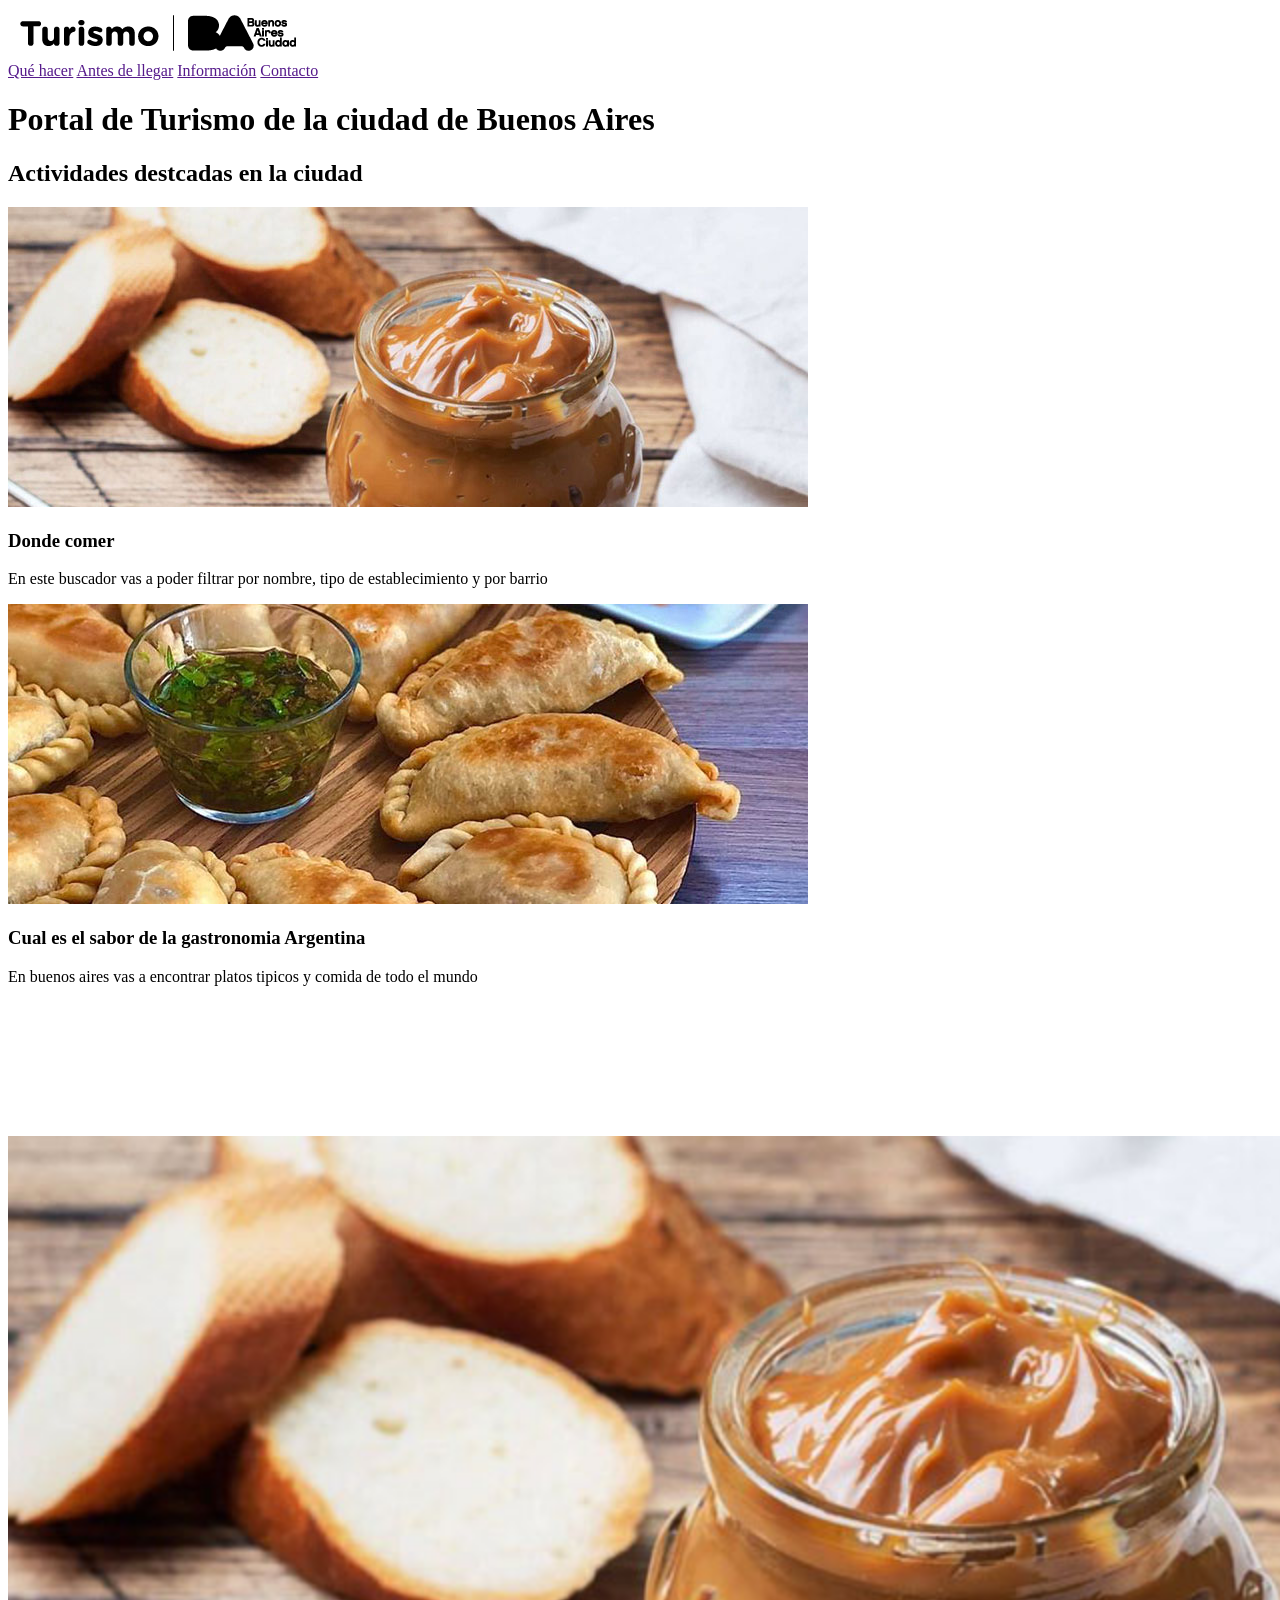
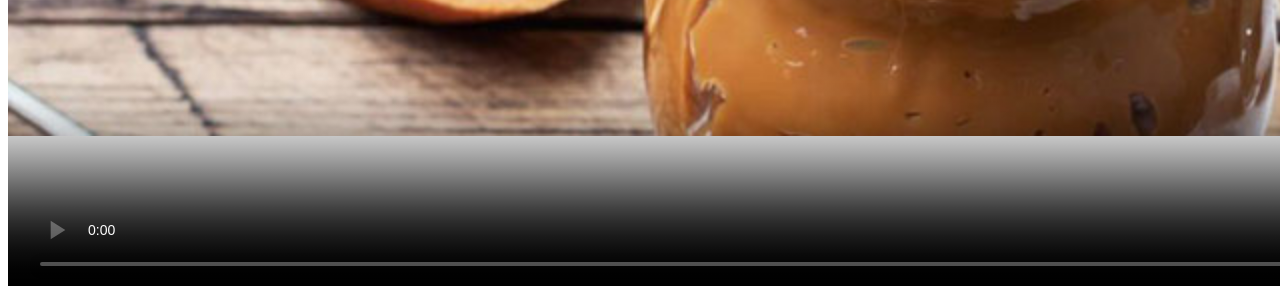
<file: ejercicio-1/index.html>
<!DOCTYPE html>
<html lang="es">
<head>
    <meta charset="UTF-8">
    <meta name="viewport" content="width=device-width, initial-scale=1.0">
    <title>Turismo en Buenos Aires - Sitio oficial</title>
    <meta name="description" content="Descubri que hacer en la ciudad, informacion util,
    guias de alejamiento, agenda cultural y mapas de la ciudad">
    <meta name="robots" content="index, follow">

</head>
<body>
<!--cabecera principal del sitio-->
    <header>
        <a href="index.html" aria-label="ir a la pagina de inicio">
            <img src="assets/arrobaturismo-bac-300x150-negro.png" alt="Logotipo oficial de Turismo Buenos Aires">

        </a>
<nav role="navigation" aria-label="Menú principal">
    <a href="">Qué hacer</a>
    <a href="">Antes de llegar</a>
    <a href="">Información</a>
    <a href="">Contacto</a>
</nav>
    </header>
    <main role="main">
        <h1>Portal de Turismo de la ciudad de Buenos Aires</h1>

        <!--actividades destacadas-->
        <section>
            <h2>Actividades destcadas en la ciudad</h2>
        <!--FIN actividades destacdas-->
        <div>
        <!--contenido multimedia-->
                <article role="article">
                    <img src="assets/Dulce-de-leche" alt="Dulce de leche argentino">
                    <h3>Donde comer</h3>
                    <p>En este buscador vas a poder filtrar por nombre, tipo de establecimiento y por barrio</p>
                </article>
        <!--FIN contenido multimedia-->
            
                <article role="article">
                    <img src="assets/Empanadas-" alt="Empandas argentinas">
                    <h3>Cual es el sabor de la gastronomia Argentina</h3>
                    <p3>En buenos aires vas a encontrar platos tipicos y comida de todo el mundo</p3>
                </article>
            

         <!--Más planes en BsAs-->

        </section>
        <!--video-->
      <video controls autoplay loop width="1600" height="900" poster="assets/Dulce-de-leche">
        <soucre src="assets/videoplayback.mp4" type="video/mp4"></soucre>
      </video>
    </main>
</body>
</html>
</file>
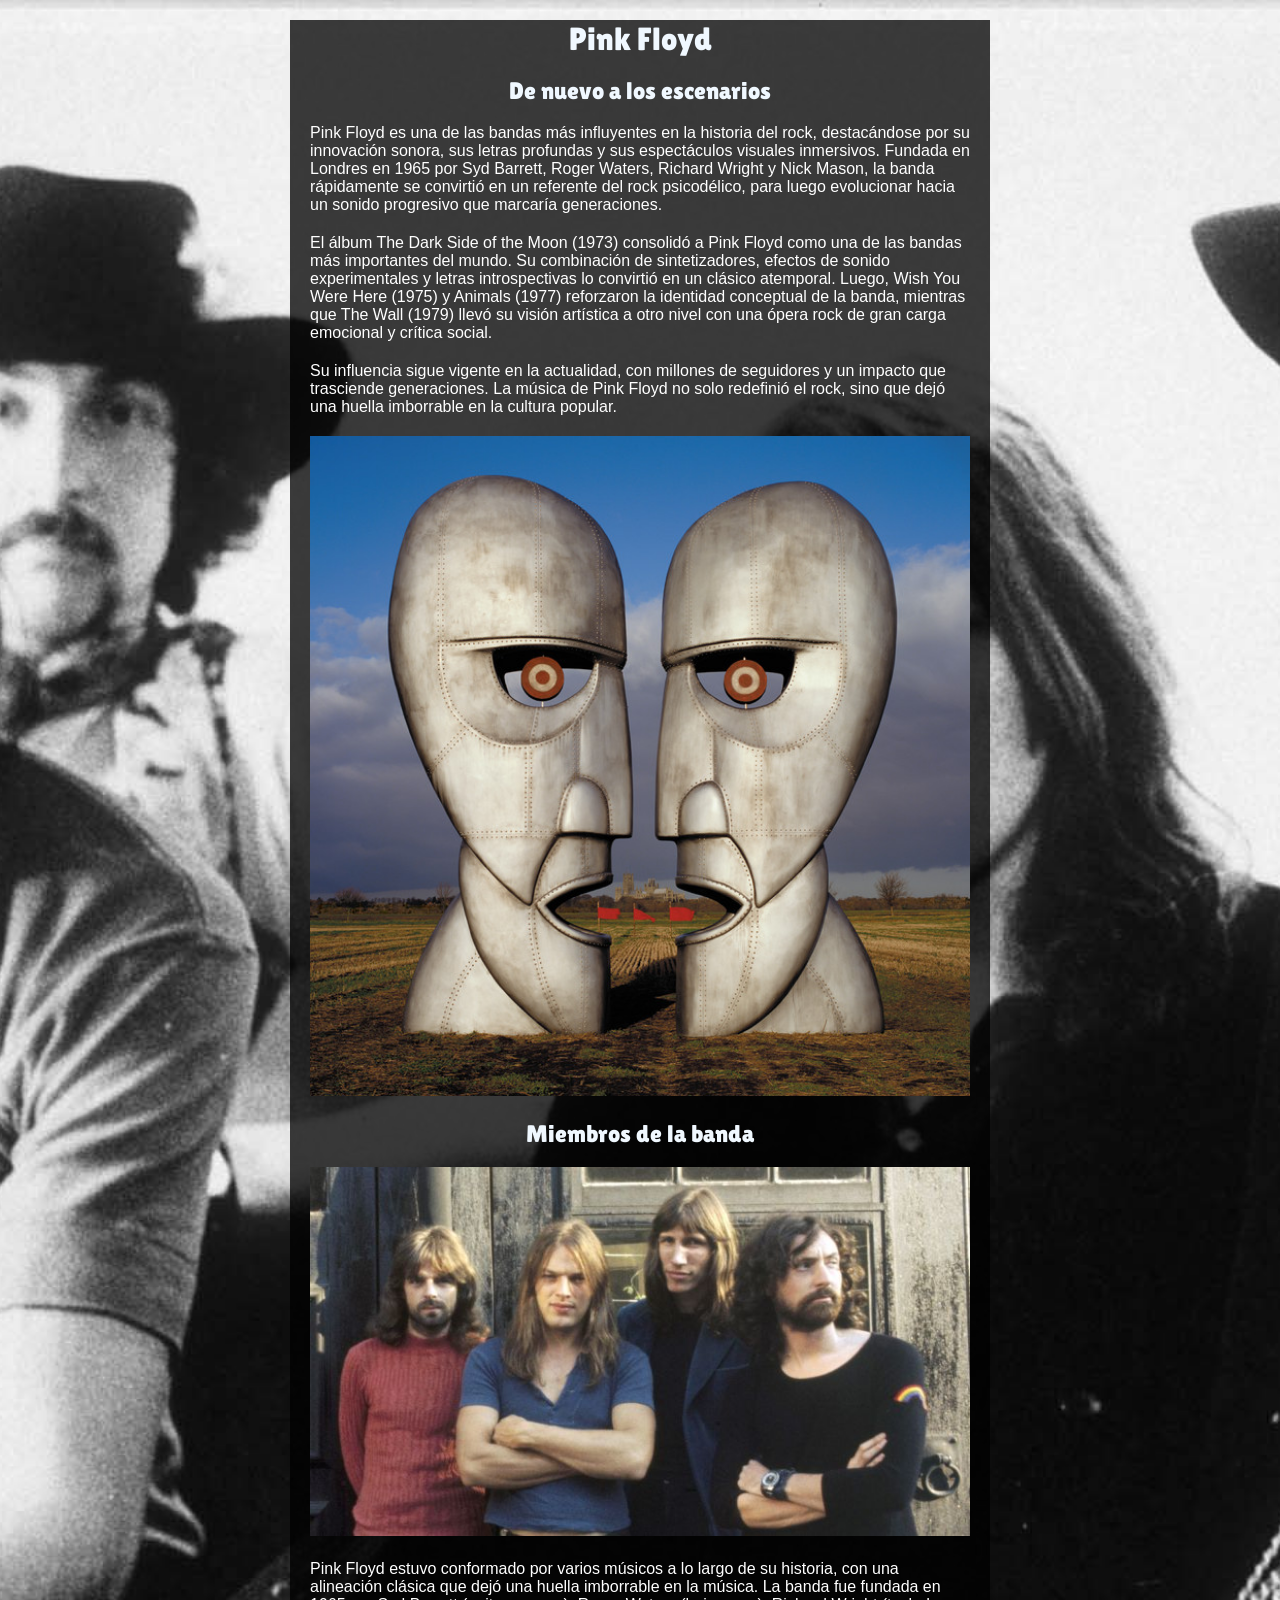
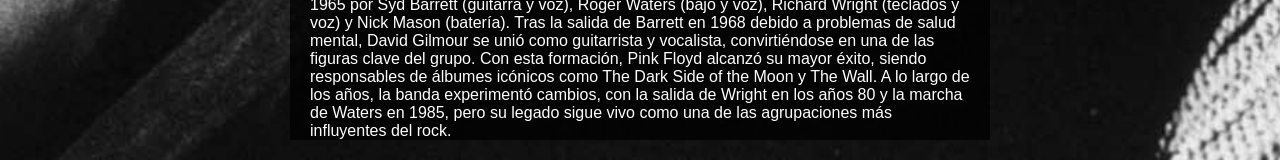
<file: Ejercicio-2/index.html>
<!DOCTYPE html>
<html lang="es">
    <head>
        <meta charset="UTF-8">
        <meta name="viewport" content="width, initial-scale:1.0">
        <title>Pink Floyd</title>
        <meta name="description" content="Descubre una de las bandas más importante de todos los tiempos en la historia del Rock">
        <meta name="robots" content="index, follow">
        <link href="style.css" rel="stylesheet">
        <link rel="preconnect" href="https://fonts.googleapis.com">
        <link rel="preconnect" href="https://fonts.gstatic.com" crossorigin>
        <link href="https://fonts.googleapis.com/css2?family=Lilita+One&display=swap" rel="stylesheet">
    </head>

    <body>

        <main>

            <h1>Pink Floyd</h1>

            <h2 class="subtitulo">De nuevo a los escenarios</h2>

            <p>Pink Floyd es una de las bandas más influyentes en la historia del rock, destacándose por su innovación sonora, sus letras profundas y sus espectáculos visuales inmersivos. Fundada en Londres en 1965 por Syd Barrett, Roger Waters, Richard Wright y Nick Mason, la banda rápidamente se convirtió en un referente del rock psicodélico, para luego evolucionar hacia un sonido progresivo que marcaría generaciones.</p>

            <p>El álbum The Dark Side of the Moon (1973) consolidó a Pink Floyd como una de las bandas más importantes del mundo. Su combinación de sintetizadores, efectos de sonido experimentales y letras introspectivas lo convirtió en un clásico atemporal. Luego, Wish You Were Here (1975) y Animals (1977) reforzaron la identidad conceptual de la banda, mientras que The Wall (1979) llevó su visión artística a otro nivel con una ópera rock de gran carga emocional y crítica social.</p>

            <p>Su influencia sigue vigente en la actualidad, con millones de seguidores y un impacto que trasciende generaciones. La música de Pink Floyd no solo redefinió el rock, sino que dejó una huella imborrable en la cultura popular.</p>

            <img src="Assets/PinkFloyd.jpg" alt="Fotografía de portada del Dividition Bell, donde dos rostros de metal se miran fijamente">

            <h2 class="subtitulo">Miembros de la banda</h2>
            <img src="Assets/pink_floyd_band.jpg" alt="Fotografía de los miembros de la banda">
            <p>Pink Floyd estuvo conformado por varios músicos a lo largo de su historia, con una alineación clásica que dejó una huella imborrable en la música. La banda fue fundada en 1965 por Syd Barrett (guitarra y voz), Roger Waters (bajo y voz), Richard Wright (teclados y voz) y Nick Mason (batería). Tras la salida de Barrett en 1968 debido a problemas de salud mental, David Gilmour se unió como guitarrista y vocalista, convirtiéndose en una de las figuras clave del grupo. Con esta formación, Pink Floyd alcanzó su mayor éxito, siendo responsables de álbumes icónicos como The Dark Side of the Moon y The Wall. A lo largo de los años, la banda experimentó cambios, con la salida de Wright en los años 80 y la marcha de Waters en 1985, pero su legado sigue vivo como una de las agrupaciones más influyentes del rock.</p>

        </main>

    </body>

</html>
</file>
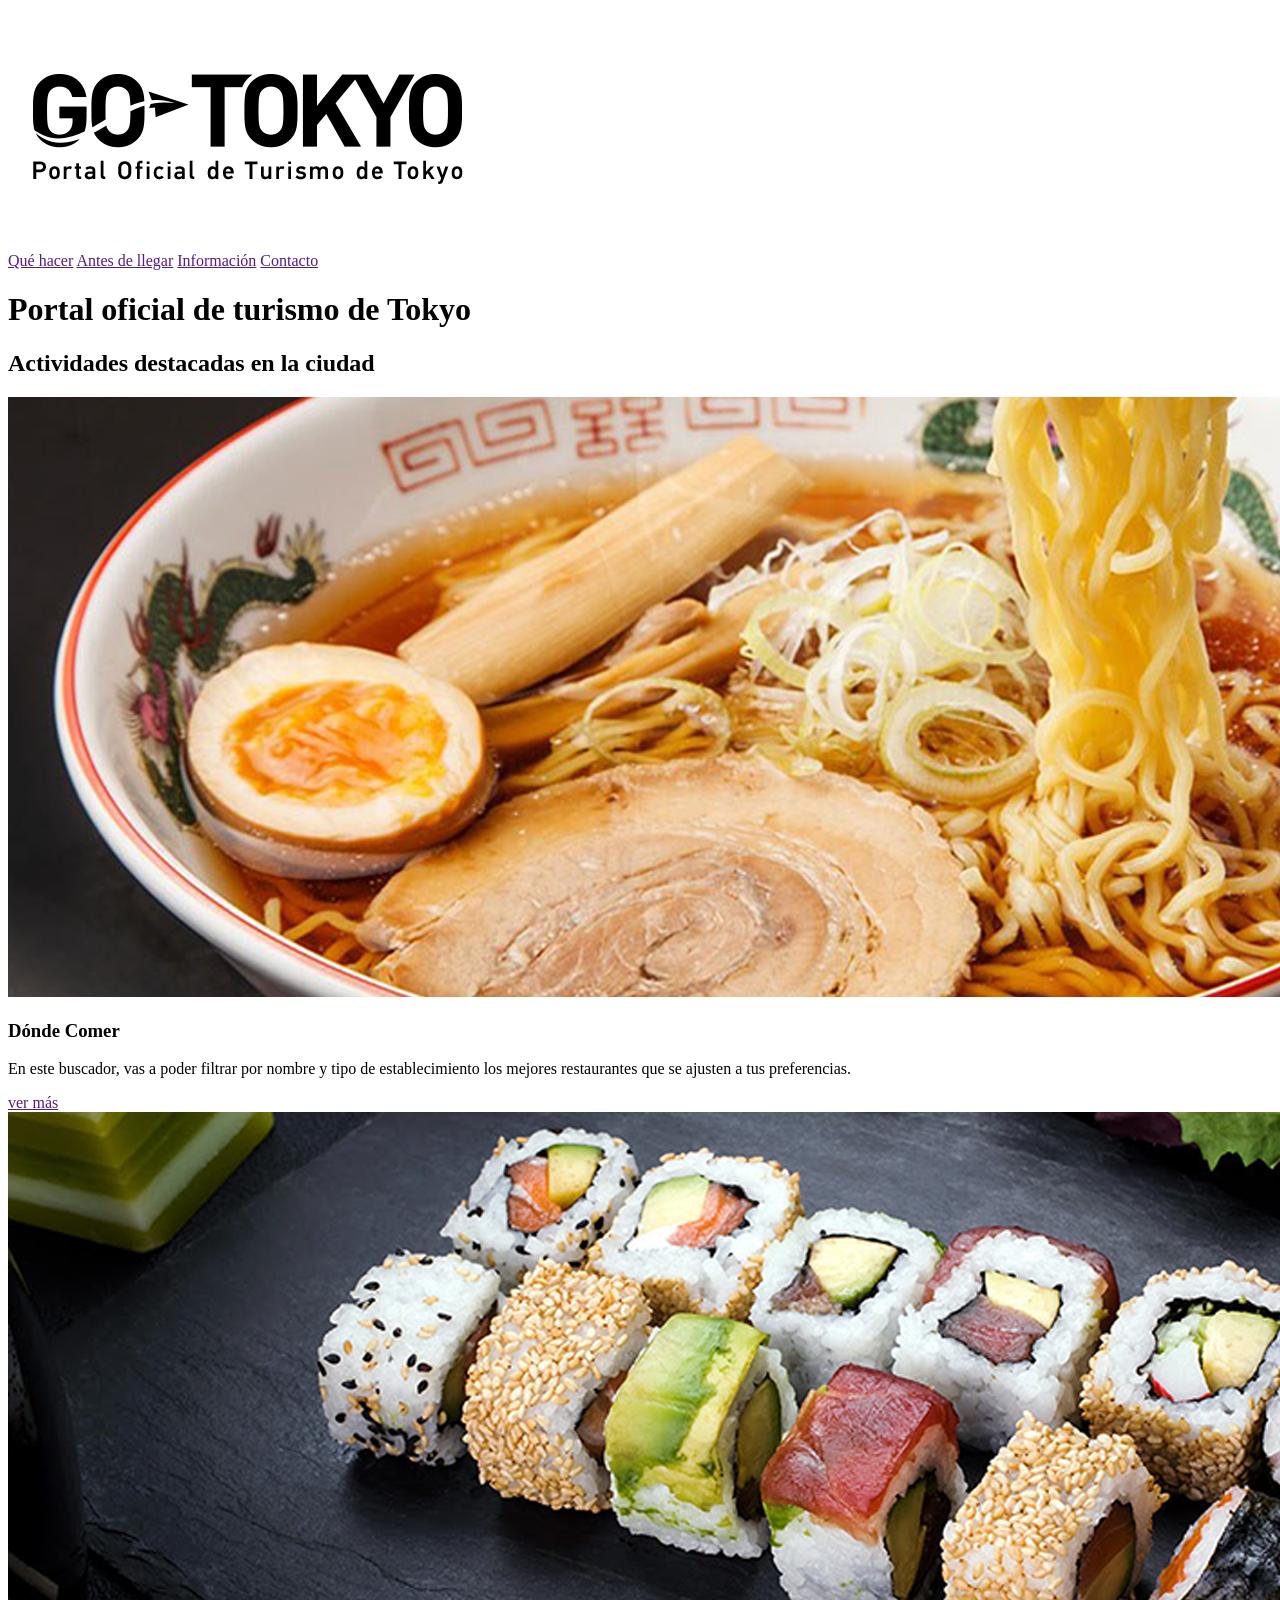
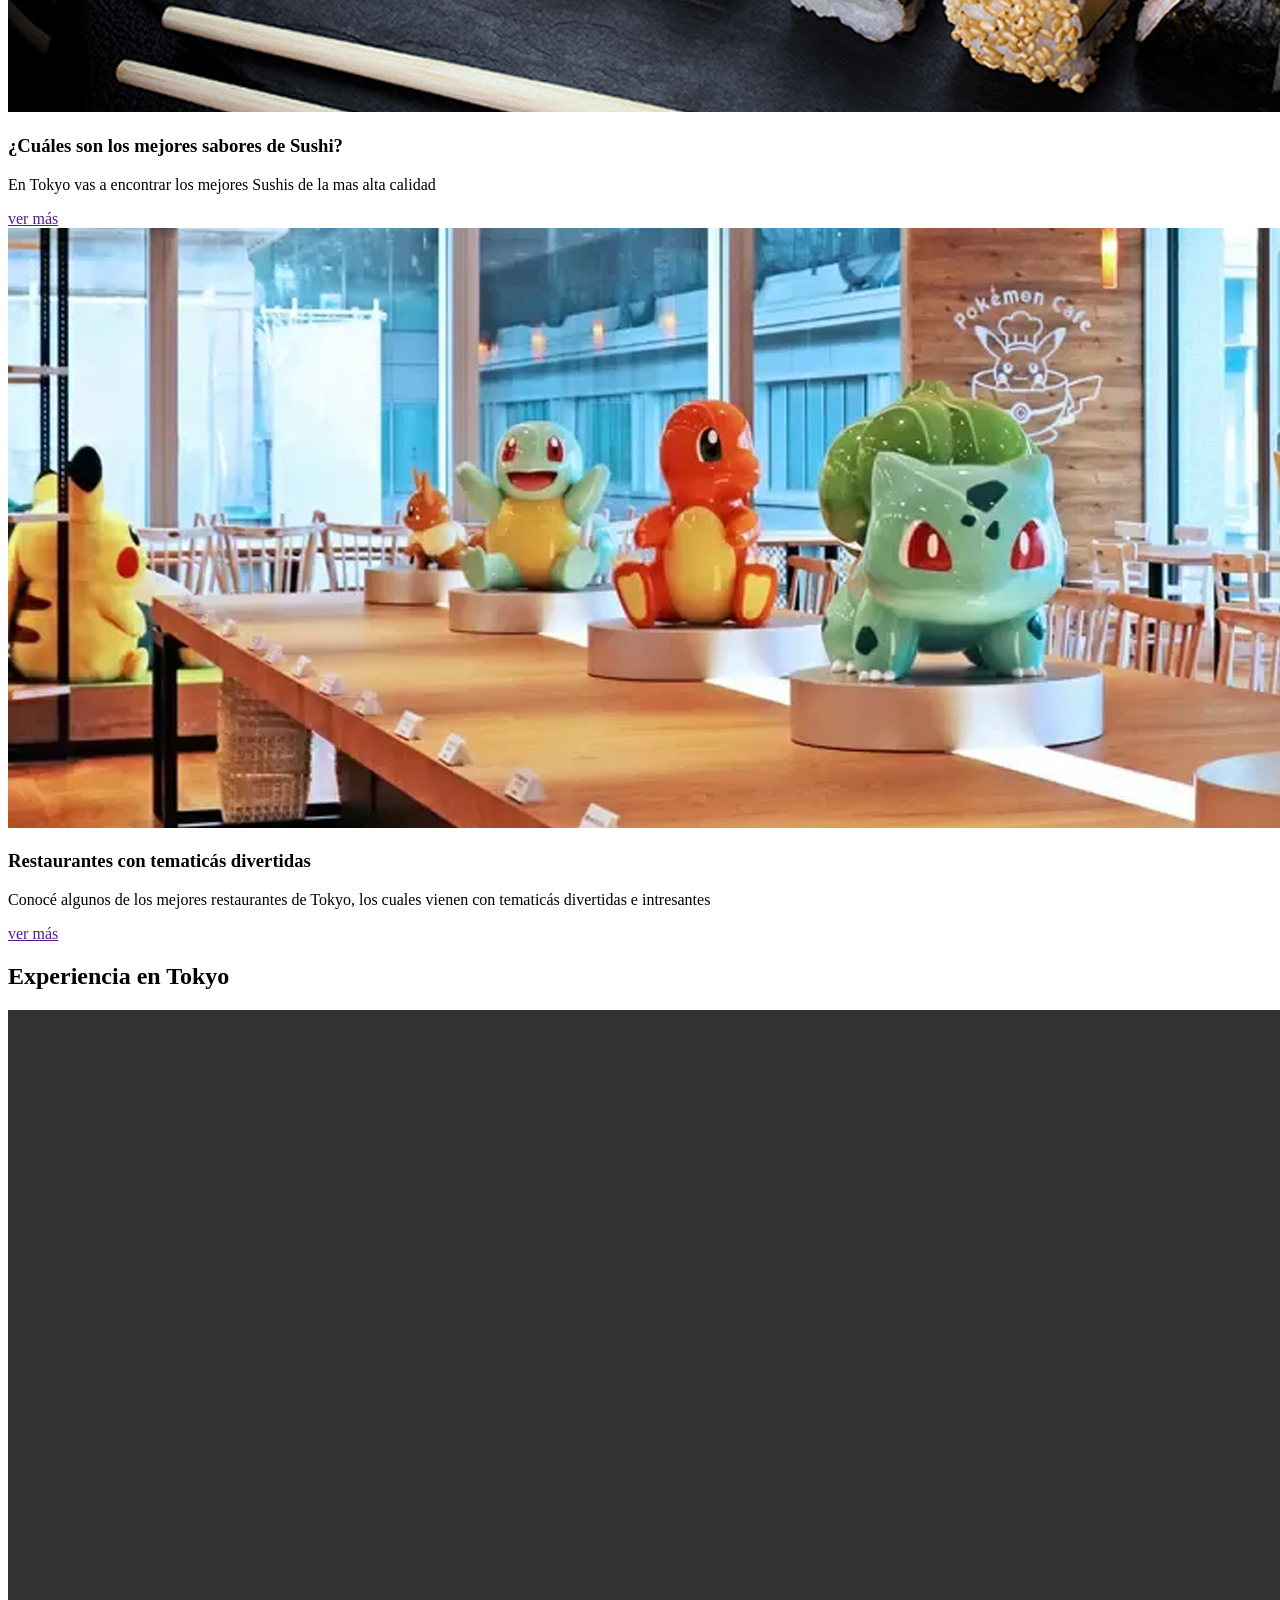
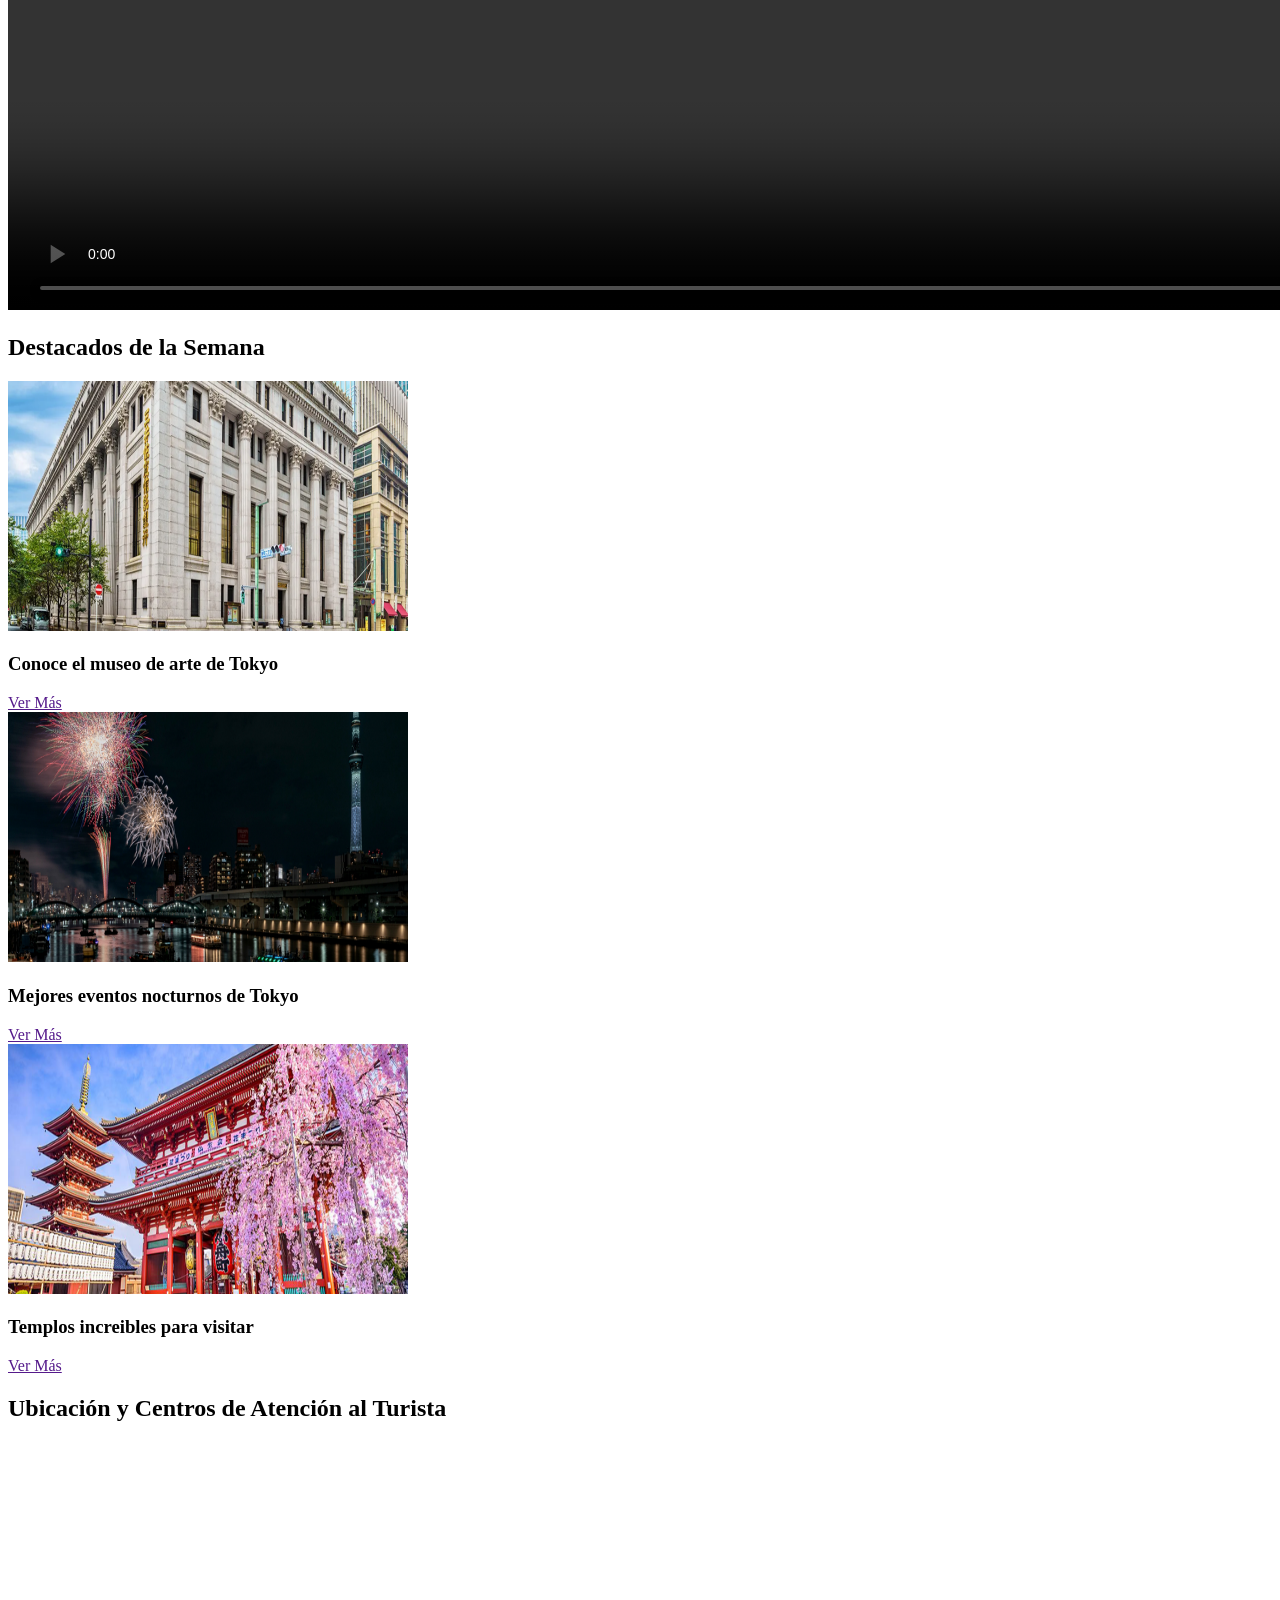
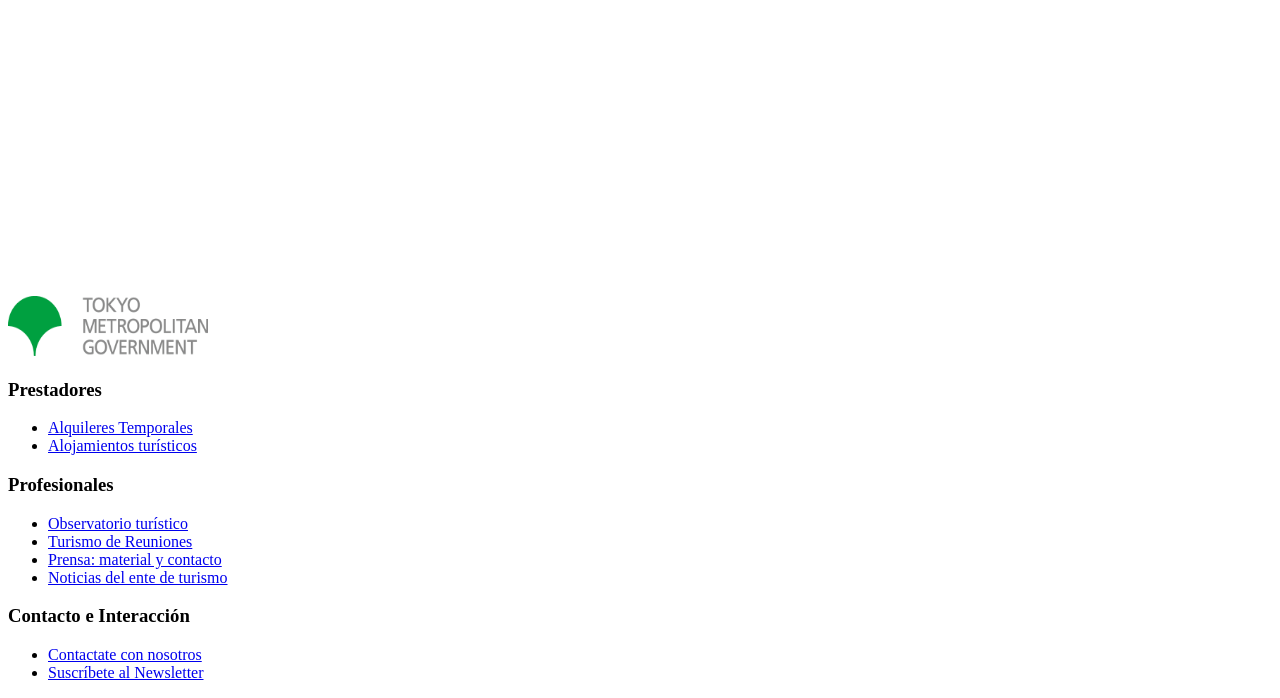
<file: Tarea-01/index.html>
<!DOCTYPE html>
<html lang="es">
    <head>
        <meta charset="UTF-8">
        <meta name="viewport" content="width, initial-scale:1.0">
        <title>Go Tokyo- Portal Oficial de turismo de Tokyo</title>
        <meta name="description" content="Hola!, en esta pagina podran encontrar toda la 
        información útil para poder disfrutar al maximo de su experiencia en Tokyo. 
        desde guías de alojamiento, atractivos turísticos o eventos, comida famosa,  
        agenda cultural y mapas de la ciudad.">
        <meta name="robots" content="index, follow">
    </head>

    <body>

        <!-- Cabecera principal del sitio -->
        <header>
            <!-- Logo del sitio 
            href-> la dirección a donde voy al dar clic  
            -->
            <a href="index.html" aria-label="Ir a la página de inicio de Go Tokyo">
                <img src="assets/img_es01.png" alt="Logotipo oficial de Go Tokyo">
            </a>

            <!-- Navegador principal -->
            <nav role="navigation" aria-label="Menu principal">
                  <a href="">Qué hacer</a>
                  <a href="">Antes de llegar</a>
                  <a href="">Información</a>
                  <a href="">Contacto</a>
            </nav>

        </header>



        <!-- Contenido principal del sitio -->
        <main role="main">

            <h1>Portal oficial de turismo de Tokyo</h1>

            <!-- Actividades destacadas-->
            <section>
                <h2>Actividades destacadas en la ciudad</h2>
                
                <div>

                    <!-- tarjeta -->
                    <article role="article">
                        <img src="assets/Ramen recortado.png" alt="Ramen">
                        <h3>Dónde Comer</h3>
                        <p>En este buscador, vas a poder filtrar por nombre y tipo de establecimiento los mejores restaurantes que se ajusten a tus preferencias.</p>
                        <a href="" aria-label="Ir al buscador de restaurantes y de comida en Tokyo">ver más</a>
                    </article>

                    <!-- tarjeta -->
                    <article role="article">
                        <img src="assets/Sushi.png" alt="Diferentes tipos de Sushi">
                        <h3>¿Cuáles son los mejores sabores de Sushi?</h3>
                        <p>En Tokyo vas a encontrar los mejores Sushis de la mas alta calidad</p>
                        <a href="" aria-label="Ver información sobre tipos de Sushi">ver más</a>
                    </article>

                    <!-- tarjeta -->
                    <article role="article">
                        <img src="assets/Pokemon_cafe.png" alt="Pokemon Cafe">
                        <h3>Restaurantes con tematicás divertidas</h3>
                        <p>Conocé algunos de los mejores restaurantes de Tokyo, los cuales vienen con tematicás divertidas e intresantes</p>
                        <a href="" aria-label="Ver más información sobre los mejores restaurantes de Tokyo">ver más</a>
                    </article>


                </div>

            </section>
            <!-- Fin de actividades destacadas-->

            <!-- Contenido Multimedia -->
            <section>
                <h2>Experiencia en Tokyo</h2>
                <div>
                    <video controls autoplay loop width="1600" height="900" aria-label="Video sobre Tokyo">
                        <source src="assets/Turismo-de-tokyo.mp4" type="video/mp4">
                    </video>
                </div>
            </section>
            <!-- Fin de Contenido Multimedia -->



            <!-- Contenidos Destacados -->
            <section>
                <h2>Destacados de la Semana</h2>
                <div>
                    
                    <!-- Tarjeta Destacada 1 -->
                    <article role="article">
                        <img src="assets/museo_mitsui.png" alt="Museo Mitsui Memorial" width="400" height="250">
                        <h3>Conoce el museo de arte de Tokyo</h3>
                        <a href="" aria-label="Ver más sobre los museos de Tokyo">Ver Más</a>
                    </article>

                    <!-- Tarjeta Destacada 2 -->
                    <article role="article">
                        <img src="assets/Festival-de-fuegos-artificiales.png" alt="Festival de Fuegos Artificiales del río Sumida" width="400" height="250">
                        <h3>Mejores eventos nocturnos de Tokyo</h3>
                        <a href="" aria-label="Ver más sobre los eventos">Ver Más</a>
                    </article>

                    <!-- Tarjeta Destacada 3 -->
                    <article role="article">
                        <img src="assets/Templo.png" alt="Santuario Kinryu-zan Senso-ji" width="400" height="250">
                        <h3>Templos increibles para visitar</h3>
                        <a href="" aria-label="Ver más sobre templos de Tokyo">Ver Más</a>
                    </article>

                </div>
            </section>


            <!-- Ubicación Geográfica -->
            <section aria-labelledby="titulo-mapa">
                <h2 id="titulo-mapa">Ubicación y Centros de Atención al Turista</h2>
                <div class="map-container">
                    <iframe 
                        src="https://www.google.com/maps/embed?pb=!1m18!1m12!1m3!1d25926.650050435208!2d139.76054192620964!3d35.68115675643039!2m3!1f0!2f0!3f0!3m2!1i1024!2i768!4f13.1!3m3!1m2!1s0x605d1b87f02e57e7%3A0x2e01618b22571b89!2zVG9raW8sIEphcMOzbg!5e0!3m2!1ses!2sco!4v1786310860179!5m2!1ses!2sco" 
                        width="100%" 
                        height="450" 
                        style="border:0;" 
                        allowfullscreen="" 
                        loading="lazy" 
                        referrerpolicy="no-referrer-when-downgrade"
                        title="Mapa interactivo de Tokyo, lugares turisticos y más">
                    </iframe>
                </div>
            </section>

        </main>

        <!-- Pie de Página Institucional -->
    <footer role="contentinfo">

            <!-- Identificador Institucional del Footer -->
            <div class="footer-brand">
                <img src="assets/logo-gobierno-tokyo.png" alt="Logotipo oficial del Gobierno de la Ciudad de Tokyo" width="200" height="60">
            </div>

            <!-- Columnas de Enlaces del Footer -->
            <div>
                
                <!-- Lista 1: Prestadores -->
                <nav>
                    <h3 id="footer-prestadores">Prestadores</h3>
                    <ul>
                        <li><a href="/alquileres-temporales">Alquileres Temporales</a></li>
                        <li><a href="/alojamientos-turisticos">Alojamientos turísticos</a></li>
                    </ul>
                </nav>

                <!-- Lista 2: Profesionales -->
                <nav>
                    <h3 id="footer-profesionales">Profesionales</h3>
                    <ul>
                        <li><a href="/observatorio-turistico">Observatorio turístico</a></li>
                        <li><a href="/turismo-reuniones">Turismo de Reuniones</a></li>
                        <li><a href="/prensa-contacto">Prensa: material y contacto</a></li>
                        <li><a href="/noticias-ente">Noticias del ente de turismo</a></li>
                    </ul>
                </nav>

                <!-- Lista 3: Interacción y Contacto -->
                <nav>
                    <h3 id="footer-contacto">Contacto e Interacción</h3>
                    <ul>
                        <li><a href="/contactate-con-nosotros">Contactate con nosotros</a></li>
                        <li><a href="/suscribete-newsletter" aria-label="Ir al formulario para suscribirse al Newsletter oficial">Suscríbete al Newsletter</a></li>
                    </ul>
                </nav>

            </div>
    </footer>

    </body>

</html>
</file>
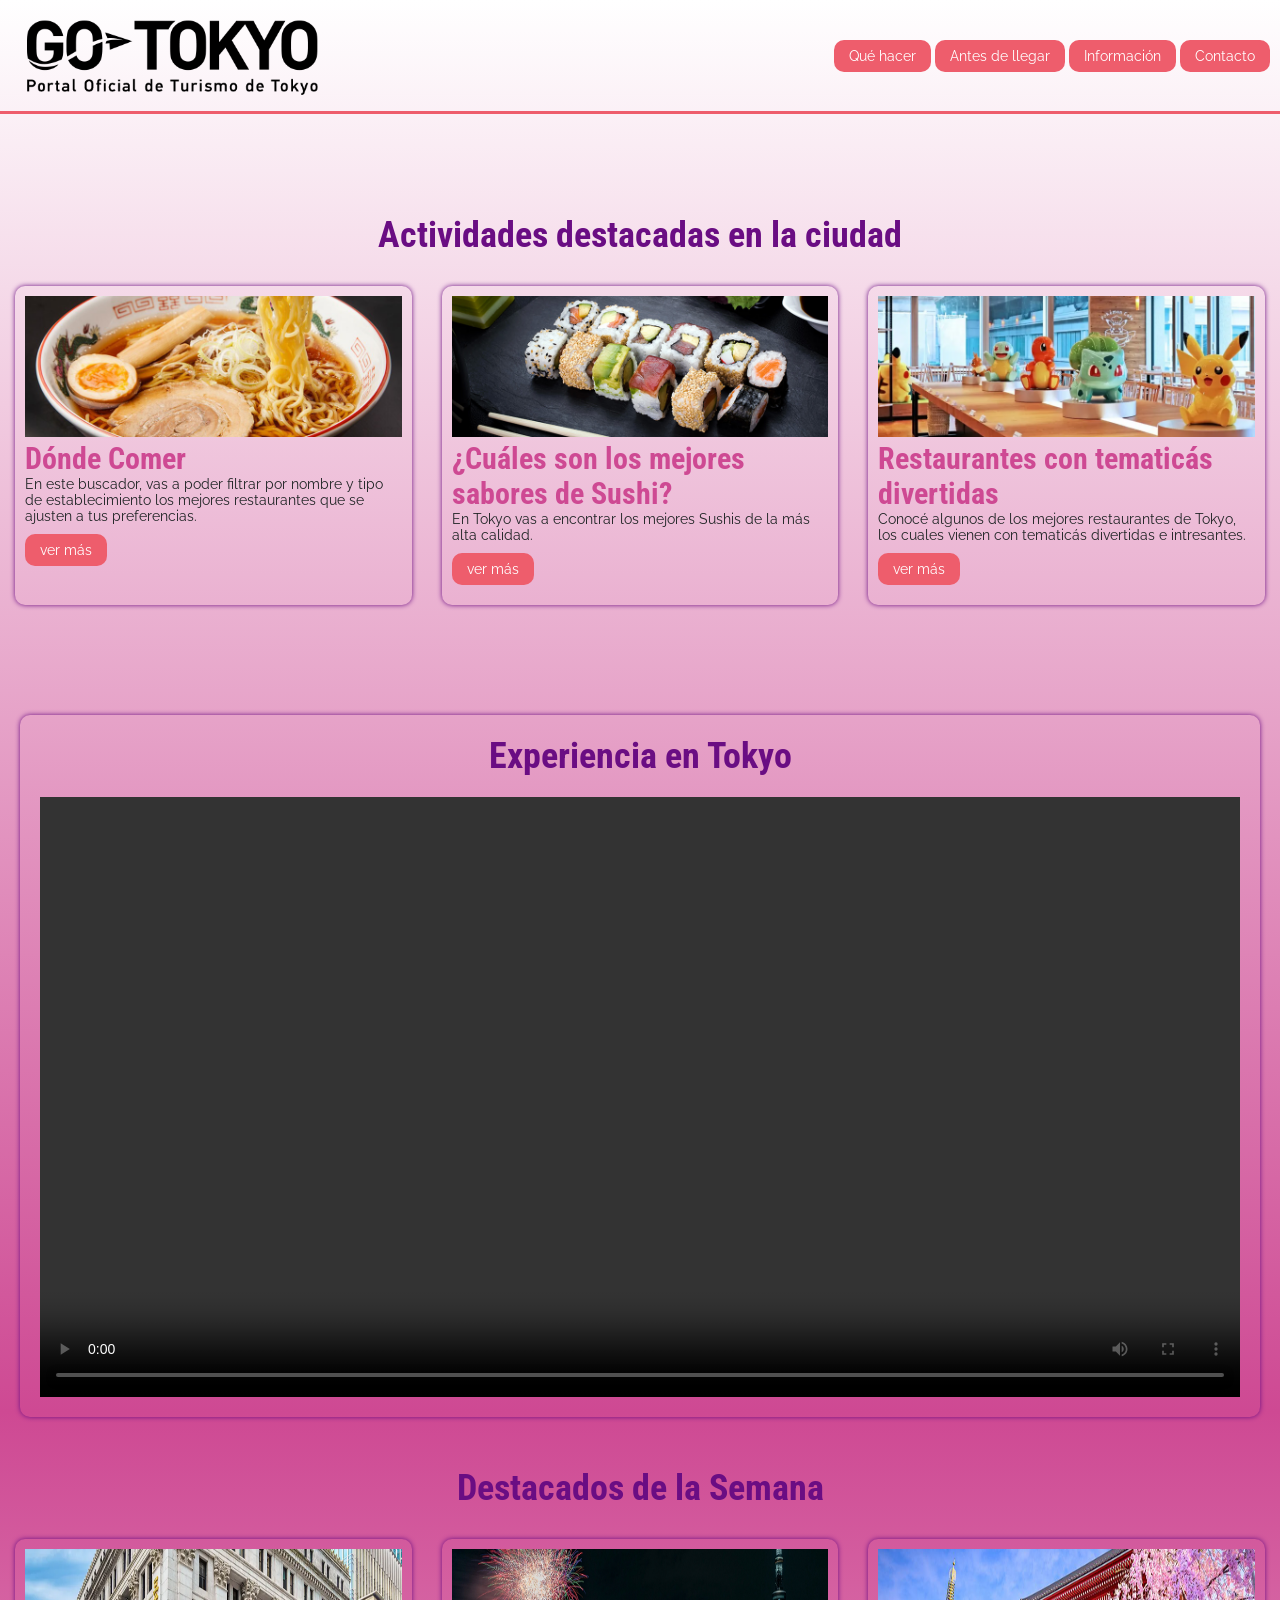
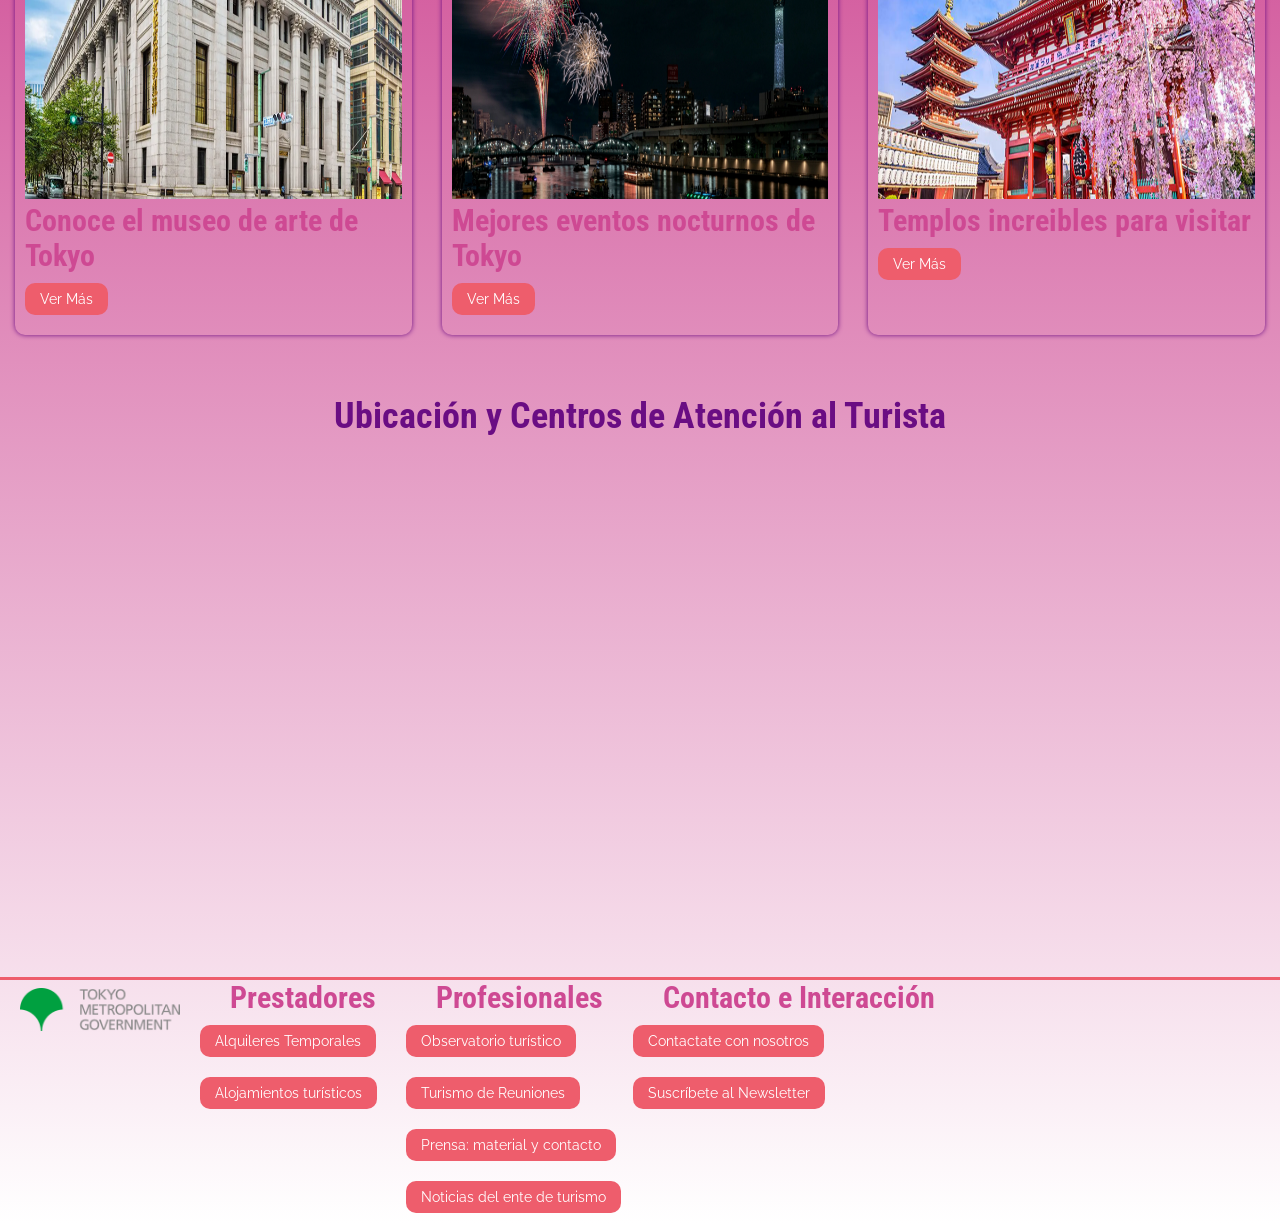
<file: Tarea-02/index.html>
<!DOCTYPE html>
<html lang="es">
    <head>
        <meta charset="UTF-8">
        <meta name="viewport" content="width, initial-scale:1.0">
        <title>Go Tokyo- Portal Oficial de turismo de Tokyo</title>
        <meta name="description" content="Hola!, en esta pagina podran encontrar toda la 
        información útil para poder disfrutar al maximo de su experiencia en Tokyo. 
        desde guías de alojamiento, atractivos turísticos o eventos, comida famosa,  
        agenda cultural y mapas de la ciudad.">
        <meta name="robots" content="index, follow">

        <link href="style.css" rel="stylesheet">

        <link rel="preconnect" href="https://fonts.googleapis.com">
<link rel="preconnect" href="https://fonts.gstatic.com" crossorigin>
<link href="https://fonts.googleapis.com/css2?family=Roboto+Condensed:ital,wght@0,100..900;1,100..900&display=swap" rel="stylesheet">


<link rel="preconnect" href="https://fonts.googleapis.com">
<link rel="preconnect" href="https://fonts.gstatic.com" crossorigin>
<link href="https://fonts.googleapis.com/css2?family=Raleway:ital,wght@0,100..900;1,100..900&display=swap" rel="stylesheet">

    </head>

    <body class="cuerpo">

        <!-- Cabecera principal del sitio -->
        <header id="cabecera-web">
            <!-- Logo del sitio 
            href-> la dirección a donde voy al dar clic  
            -->
            <a href="index.html" aria-label="Ir a la página de inicio de Go Tokyo">
                <img src="assets/img_es01.png" alt="Logotipo oficial de Go Tokyo">
            </a>

            <!-- Navegador principal -->
            <nav role="navigation" aria-label="Menu principal">
                  <a href="" class="bt-principal">Qué hacer</a>
                  <a href="" class="bt-principal">Antes de llegar</a>
                  <a href="" class="bt-principal">Información</a>
                  <a href="" class="bt-principal">Contacto</a>
            </nav>

        </header>



        <!-- Contenido principal del sitio -->
        <main role="main">

            <h1 class="hide-element" aria-hidden="true">Portal oficial de turismo de Tokyo</h1>

            <!-- Actividades destacadas-->
            <section id="seccion-destacada">
                <h2>Actividades destacadas en la ciudad</h2>
                
                <div class="flex-elements">

                    <!-- tarjeta -->
                    <article role="article" class="articulo">
                        <img src="assets/Ramen recortado.png" alt="Ramen">
                        <h3>Dónde Comer</h3>
                        <p>En este buscador, vas a poder filtrar por nombre y tipo de establecimiento los mejores restaurantes que se ajusten a tus preferencias.</p>
                        <a href="" aria-label="Ir al buscador de restaurantes y de comida en Tokyo" class="boton">ver más</a>
                    </article>

                    <!-- tarjeta -->
                    <article role="article" class="articulo">
                        <img src="assets/Sushi.png" alt="Diferentes tipos de Sushi">
                        <h3>¿Cuáles son los mejores sabores de Sushi?</h3>
                        <p>En Tokyo vas a encontrar los mejores Sushis de la más alta calidad.</p>
                        <a href="" aria-label="Ver información sobre tipos de Sushi" class="boton">ver más</a>
                    </article>

                    <!-- tarjeta -->
                    <article role="article" class="articulo">
                        <img src="assets/Pokemon_cafe.png" alt="Pokemon Cafe">
                        <h3>Restaurantes con tematicás divertidas</h3>
                        <p>Conocé algunos de los mejores restaurantes de Tokyo, los cuales vienen con tematicás divertidas e intresantes.</p>
                        <a href="" aria-label="Ver más información sobre los mejores restaurantes de Tokyo" class="boton">ver más</a>
                    </article>


                </div>

            </section>
            <!-- Fin de actividades destacadas-->

            <!-- Contenido Multimedia -->
            <section id="video">
                <h2>Experiencia en Tokyo</h2>
                <div class="flex-elements">
                    <video controls autoplay loop width="100%" height="auto" aria-label="Video sobre Tokyo">
                        <source src="assets/Turismo-de-tokyo.mp4" type="video/mp4">
                    </video>
                </div>
            </section>
            <!-- Fin de Contenido Multimedia -->



            <!-- Contenidos Destacados -->
            <section>
                <h2 id="dt-semana">Destacados de la Semana</h2>
                <div class="flex-elements">
                    
                    <!-- Tarjeta Destacada 1 -->
                    <article role="article" class="articulo">
                        <img src="assets/museo_mitsui.png" alt="Museo Mitsui Memorial" width="400" height="250">
                        <h3>Conoce el museo de arte de Tokyo</h3>
                        <a href="" aria-label="Ver más sobre los museos de Tokyo" class="boton-destacado">Ver Más</a>
                    </article>

                    <!-- Tarjeta Destacada 2 -->
                    <article role="article" class="articulo">
                        <img src="assets/Festival-de-fuegos-artificiales.png" alt="Festival de Fuegos Artificiales del río Sumida" width="400" height="250">
                        <h3>Mejores eventos nocturnos de Tokyo</h3>
                        <a href="" aria-label="Ver más sobre los eventos" class="boton-destacado">Ver Más</a>
                    </article>

                    <!-- Tarjeta Destacada 3 -->
                    <article role="article" class="articulo">
                        <img src="assets/Templo.png" alt="Santuario Kinryu-zan Senso-ji" width="400" height="250">
                        <h3>Templos increibles para visitar</h3>
                        <a href="" aria-label="Ver más sobre templos de Tokyo" class="boton-destacado">Ver Más</a>
                    </article>

                </div>
            </section>


            <!-- Ubicación Geográfica -->
            <section aria-labelledby="titulo-mapa">
                <h2 id="titulo-mapa">Ubicación y Centros de Atención al Turista</h2>
                <div class="map-container">
                    <iframe 
                        src="https://www.google.com/maps/embed?pb=!1m18!1m12!1m3!1d25926.650050435208!2d139.76054192620964!3d35.68115675643039!2m3!1f0!2f0!3f0!3m2!1i1024!2i768!4f13.1!3m3!1m2!1s0x605d1b87f02e57e7%3A0x2e01618b22571b89!2zVG9raW8sIEphcMOzbg!5e0!3m2!1ses!2sco!4v1786310860179!5m2!1ses!2sco" 
                        width="100%" 
                        height="450" 
                        style="border:0;" 
                        allowfullscreen="" 
                        loading="lazy" 
                        referrerpolicy="no-referrer-when-downgrade"
                        title="Mapa interactivo de Tokyo, lugares turisticos y más">
                    </iframe>
                </div>
            </section>

        </main>

        <!-- Pie de Página Institucional -->
    <footer role="contentinfo">

            <!-- Identificador Institucional del Footer -->
            <div class="footer-brand">
                <img src="assets/logo-gobierno-tokyo.png" alt="Logotipo oficial del Gobierno de la Ciudad de Tokyo">
            </div>

            <!-- Columnas de Enlaces del Footer -->
            <div id="footer-info">
                
                <!-- Lista 1: Prestadores -->
                <nav>
                    <h3 class="footer-lista">Prestadores</h3>
                    <ul>
                        <li><a href="/alquileres-temporales" class="boton-destacado">Alquileres Temporales</a></li>
                        <li><a href="/alojamientos-turisticos" class="boton-destacado">Alojamientos turísticos</a></li>
                    </ul>
                </nav>

                <!-- Lista 2: Profesionales -->
                <nav>
                    <h3 class="footer-lista">Profesionales</h3>
                    <ul>
                        <li><a href="/observatorio-turistico" class="boton-destacado">Observatorio turístico</a></li>
                        <li><a href="/turismo-reuniones" class="boton-destacado">Turismo de Reuniones</a></li>
                        <li><a href="/prensa-contacto" class="boton-destacado">Prensa: material y contacto</a></li>
                        <li><a href="/noticias-ente" class="boton-destacado">Noticias del ente de turismo</a></li>
                    </ul>
                </nav>

                <!-- Lista 3: Interacción y Contacto -->
                <nav>
                    <h3 class="footer-lista">Contacto e Interacción</h3>
                    <ul>
                        <li><a href="/contactate-con-nosotros" class="boton-destacado">Contactate con nosotros</a></li>
                        <li><a href="/suscribete-newsletter" aria-label="Ir al formulario para suscribirse al Newsletter oficial" class="boton-destacado">Suscríbete al Newsletter</a></li>
                    </ul>
                </nav>

            </div>
    </footer>

    </body>

</html>
</file>
<file: Ejercicio-2/style.css>
*{
  margin: 0;
  padding: 0;
  box-sizing: border-box;  
}

body{
    background: url(Assets/imagen-back.jpg) center 0 no-repeat;
    background-size: cover;
}
h1{
    text-align: center;
      font-family: "Lilita One", sans-serif;
    font-weight: 400;
    font-style: normal;
    color: aliceblue;
     margin: 20px 0 20px 0;
    }
    p{
     font-family: "Arimo", sans-serif;
    font-optical-sizing: auto;
     font-weight: 400;
    font-style: normal;
    margin: 20px 0 20px 0;
    color: white;
    }
    .subtitulo{
         text-align: center;
      font-family: "Lilita One", sans-serif;
    font-weight: 400;
    font-style: normal;
    color: aliceblue;
     margin: 20px 0 20px 0;
    }
main{
    width: 100%;
    max-width: 700px;
    margin: 0 auto 0 auto;
    background: rgba(0, 0, 0, 0.759);
    padding: 0 20px 0 20px;
}
img{
    width: 100%;
    
}
</file>
<file: Tarea-02/style.css>
/*
0. Estilos generales

*/
/* 0. Estilos generales */
*{
    margin: 0;
    padding: 0;
    box-sizing: border-box;
}
:root {
    --color-principal:  #EE5D6C;
    --color-acento: #6A0D83;
    --color-acento2: #CE4993;
    --color-texto: #212526; 
}

.hide-element{
  display: none;
}

.flex-elements{
  display: flex;
  align-items: stretch;
  justify-content: space-between;

}

img{
  width: 100%;
}

h1{
    font-family: "Roboto Condensed", sans-serif;
  font-optical-sizing: auto;
  font-weight: 700;
  font-style: normal;
  font-size: 50px;
  color: var(--color-principal)
}

h2{
    font-family: "Roboto Condensed", sans-serif;
  font-optical-sizing: auto;
  font-weight: 700;
  font-style: normal;
  text-align: center;
  margin: 0 0 20px 0;
  font-size: 36px;
  color: var(--color-acento)

}

h3{
    font-family: "Roboto Condensed", sans-serif;
  font-optical-sizing: auto;
  font-weight: 700;
  font-style: normal;
  font-size: 30px;
  color: var(--color-acento2)
}

p{
  font-family: "Raleway", sans-serif;
  font-optical-sizing: auto;
  font-weight: 400;
  font-style: normal;
  font-size: 14px;
  color: var(--color-texto)
}

/*2. cabecera */
#cabecera-web{
     padding: 10px;
    display: flex;
    align-items: center;
    justify-content: space-between;
    border-bottom: 3px solid var(--color-principal);  
}
.bt-principal{
    font-family: "Raleway", sans-serif;
  font-optical-sizing: auto;
  font-weight: 400;
  font-style: normal;
  font-size: 14px;
  color: white;
  background: var(--color-principal);
  padding: 8px 15px 8px 15px;
  text-decoration: #EE5D6C;
  transition: 0.3s all linear;
  border-radius: 10px;
}
.bt-principal:hover{
     background: var(--color-acento); 
     padding: 8px 20px 8px 20px;
}
 @media (max-width: 600px) {
  #cabecera-web{
    flex-direction: column;
    text-align: center;
    
  }
  #cabecera-web > nav{
    width: 100%;
  }
  .bt-principal{
    display: block;
    width: 100%;
    border-bottom: 1px solid var(--color-acento); 
    border-radius: 10px;
  }
  
  .flex-elements{
    flex-direction: column;
  }
  .footer-lista{
    flex-direction: column;
  }
  
 }

 #seccion-destacada{
  padding: 100px 0;
 }

.boton{
     font-family: "Raleway", sans-serif;
  font-optical-sizing: auto;
  font-weight: 400;
  font-style: normal;
  font-size: 14px;
  color: white;
  background: var(--color-principal);
  padding: 8px 15px 8px 15px;
  text-decoration: #EE5D6C;
  transition: 0.3s all linear;
  margin: 10px 0;
  display: inline-block;
  border-radius: 10px;
}
.boton:hover{
     background: var(--color-acento); 
     padding: 8px 20px 8px 20px;
}
.articulo{
  margin: 10px 15px;
  padding: 10px;
  box-shadow: 0 0 5px var(--color-acento);
  border-radius: 10px
}

#video{
  padding: 20px 20px;
  border-radius: 10px;
  box-shadow: 0 0 5px var(--color-acento);
  margin: 0 20px;
}


.boton-destacado{
     font-family: "Raleway", sans-serif;
  font-optical-sizing: auto;
  font-weight: 400;
  font-style: normal;
  font-size: 14px;
  color: white;
  background: var(--color-principal);
  padding: 8px 15px 8px 15px;
  text-decoration:  #6A0D83;
  transition: 0.3s all linear;
  margin: 10px 0;
  display: inline-block;
  border-radius: 10px;
}
.boton-destacado:hover{
     background: var(--color-acento); 
     padding: 8px 20px 8px 20px;
}

.map-container{
padding: 8px 15px 8px 15px;
border-radius: 10px;
box-shadow: #6A0D83;
margin: 0 20px;
}
.footer-brand{
   width: 200px;
    height: auto;
    padding: 8px 20px 8px 20px;
}
.cuerpo{
    background: linear-gradient(to bottom, white, #CE4993, white);
}

footer{
  display: flex;
  flex-direction: row;
  border-top: 3px solid #EE5D6C;
  margin-top: 50px;
}
#footer-info{
  display: flex;
  flex-direction: row;
}
.footer-lista{
  margin: 0 30px;
 display: flex; 
 flex-direction: column; 
}
ul{
  list-style: none;
}

#titulo-mapa{
  margin-top: 50px;
}
#dt-semana{
  margin-top: 50px
}
</file>
